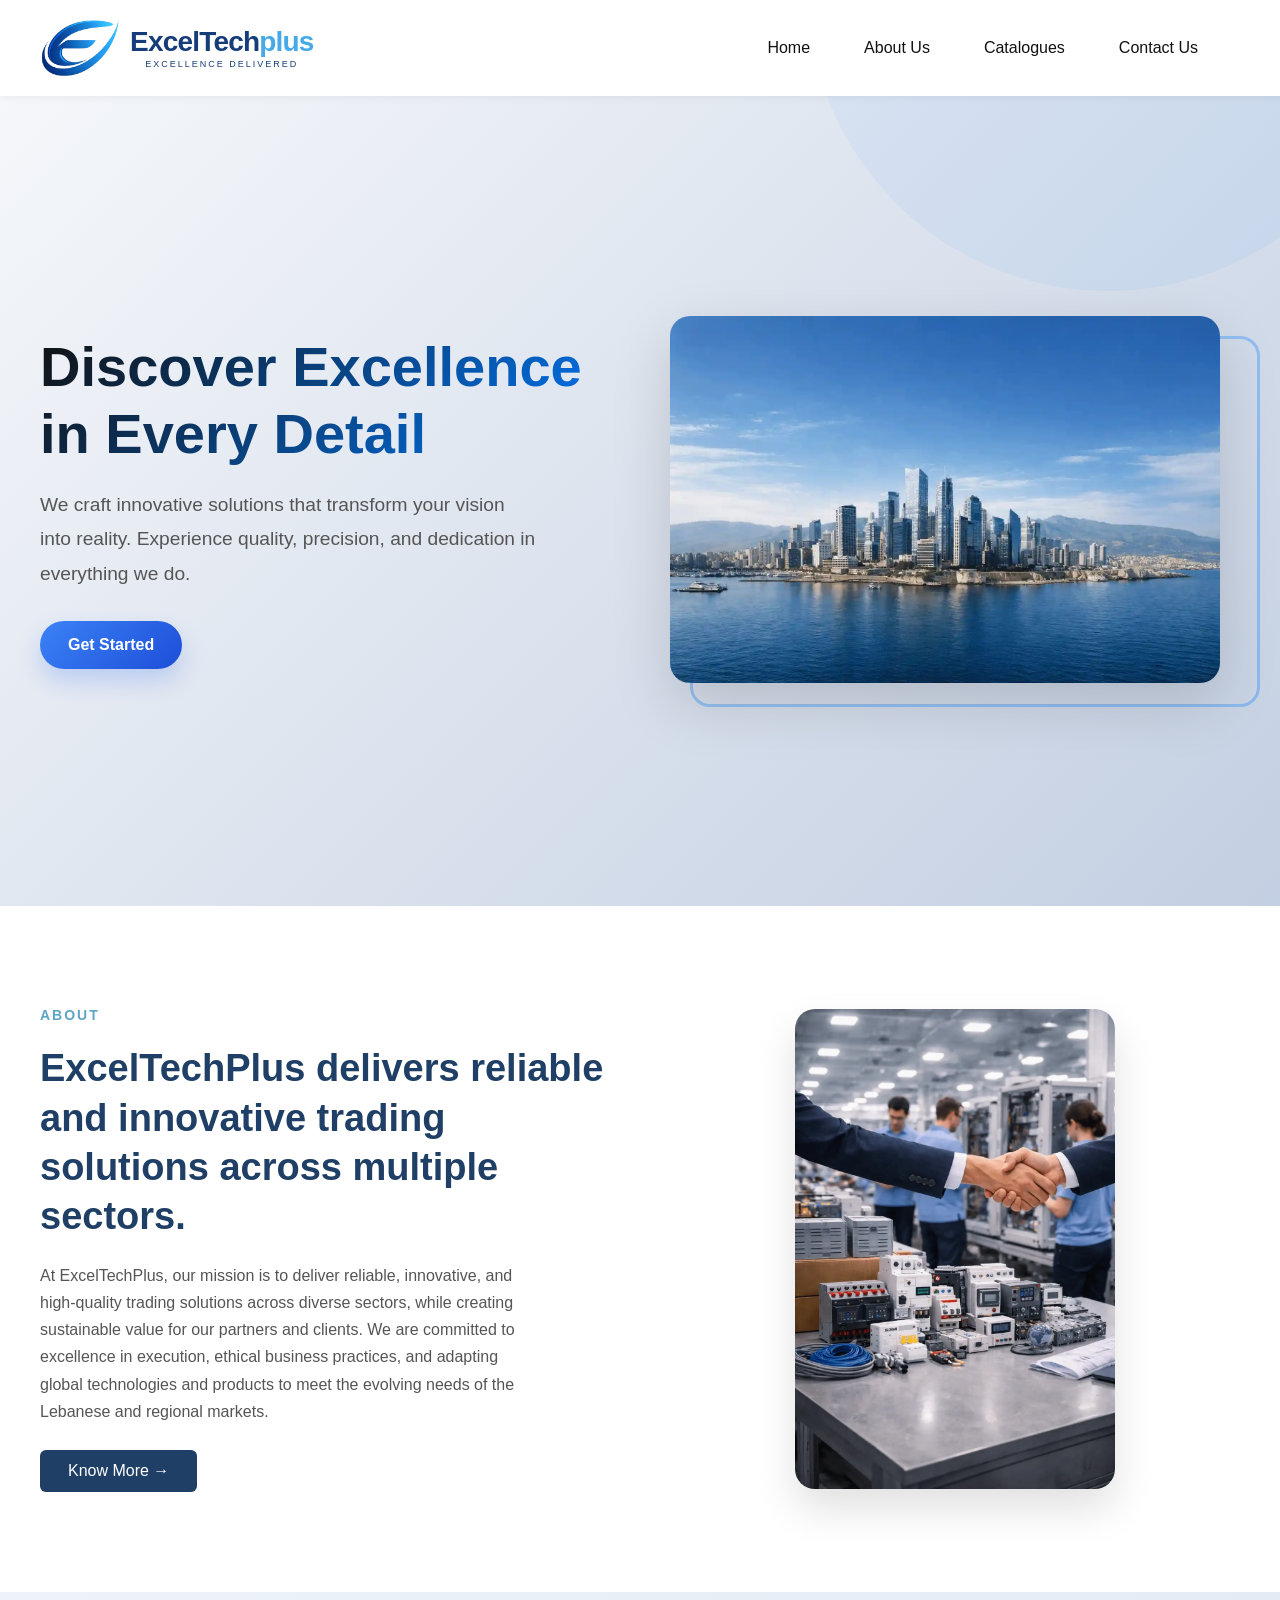
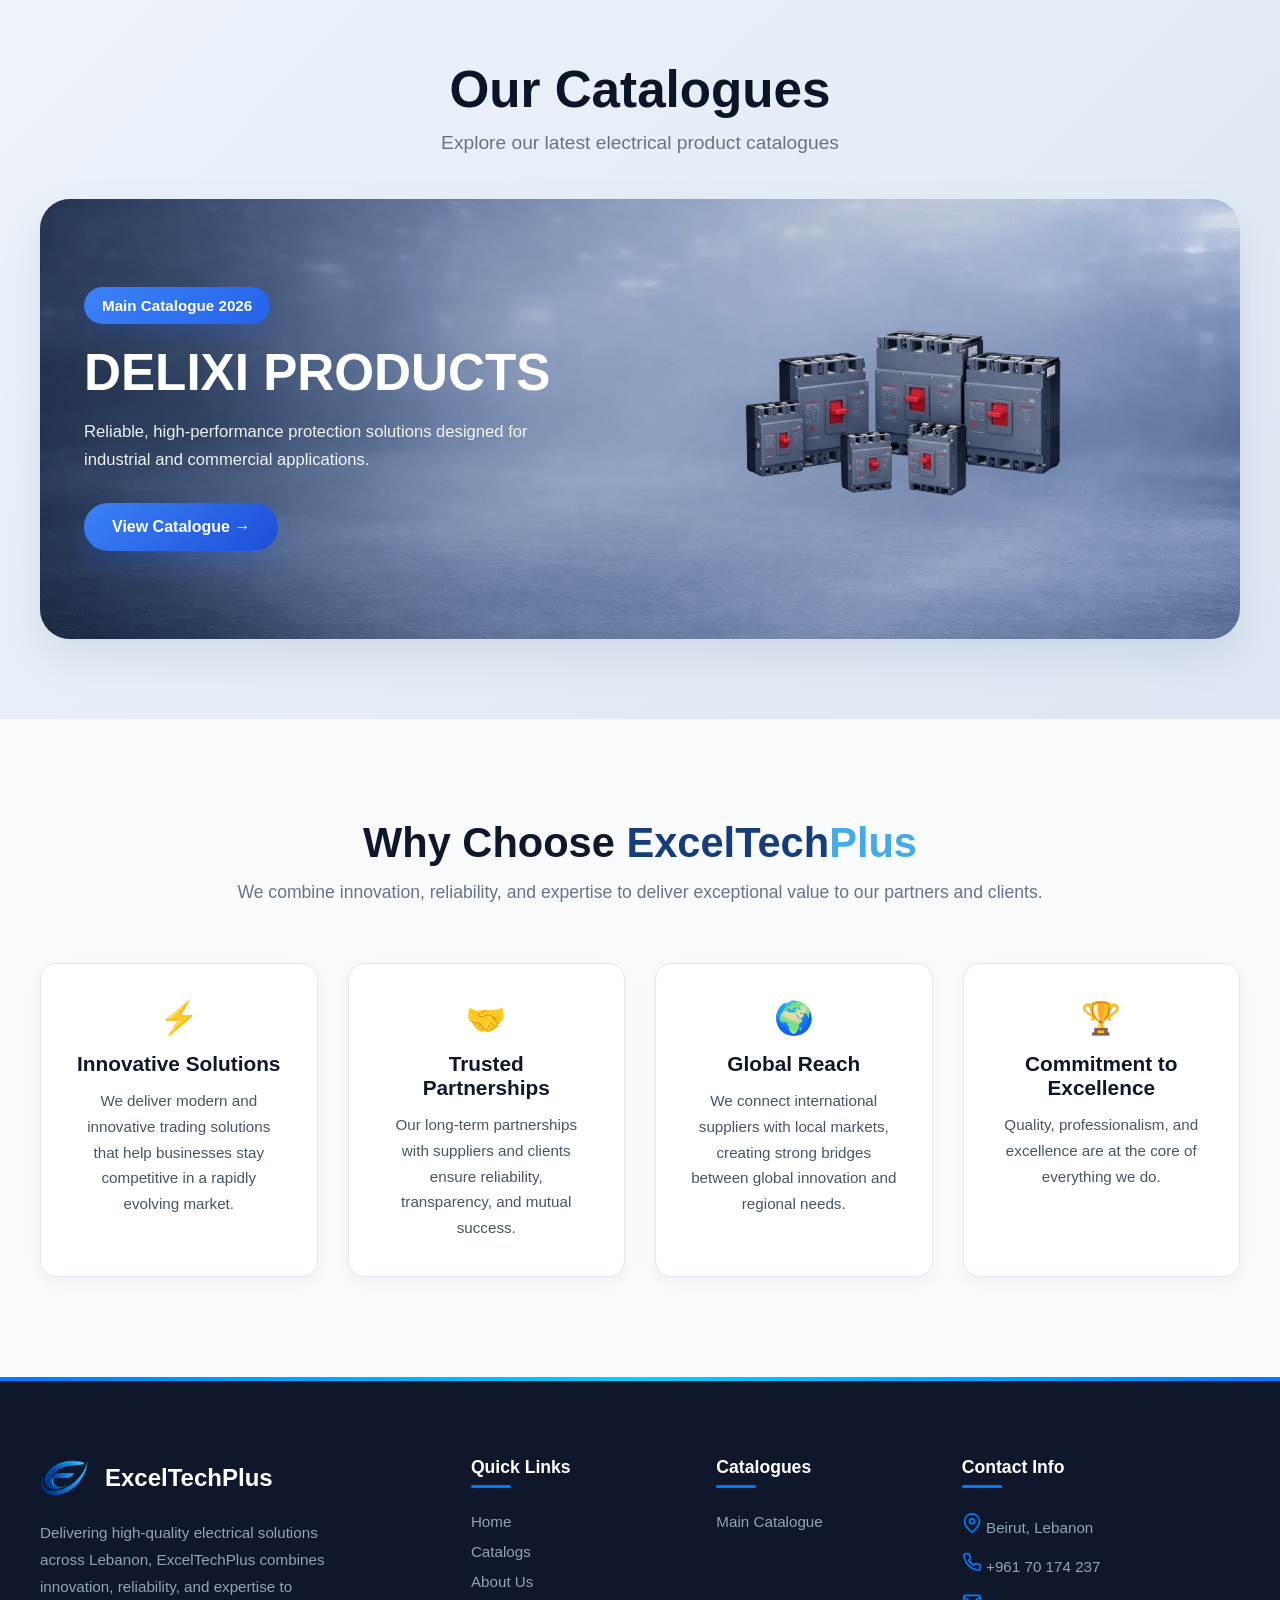
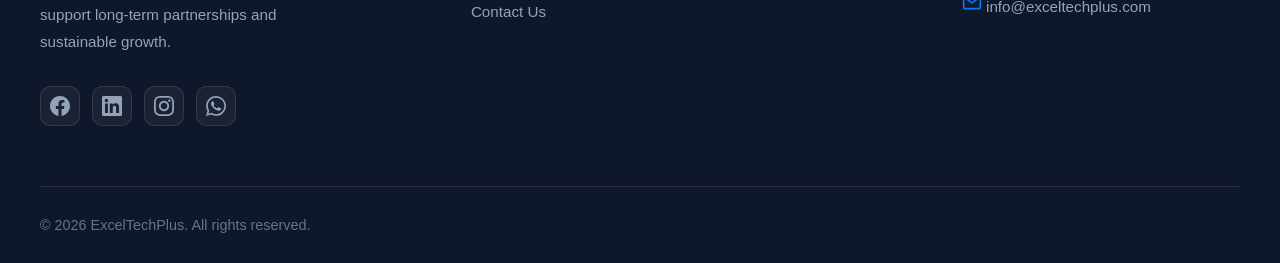
<file: index.html>
<!DOCTYPE html>
<html lang="en">
<head>
  <meta charset="UTF-8">
  <meta name="viewport" content="width=device-width, initial-scale=1.0">
  <title>ExcelTechPlus</title>
  <link rel="icon" type="image/png" href="eLogo (1).png">
  <link rel="stylesheet" href="navbar.css">
  <link rel="stylesheet" href="hero.css">
  <link rel="stylesheet" href="catalog.css">
  <link rel="stylesheet" href="aboutus.css">
  <link rel="stylesheet" href="contactus.css">
  <link rel="stylesheet" href="footer.css">
   <link rel="stylesheet" href="aboutsec.css">
   <link rel="stylesheet" href="whychoose.css">
</head>
<body>

<!-- Navbar -->
<nav class="navbar">
  <div class="nav-container">
    
    <!-- Logo -->
<div class="logo">
  <img src="eLogo (1).png" alt="ExcelTechplus Logo">

  <div class="logo-brand">
    <span class="logo-text">
      <span class="exceltech">ExcelTech</span><span class="plus">plus</span>
    </span>
    <span class="logo-slogan">Excellence Delivered</span>
  </div>
</div>

    <!-- Menu -->
    <ul class="nav-menu" id="nav-menu">
      <li><a href="#hero">Home</a></li>
      <li><a href="aboutus.html">About Us</a></li>
      <li><a href="#catalogues">Catalogues</a></li>
      <li><a href="contact.html">Contact Us</a></li>
    </ul>

    <!-- Hamburger -->
    <div class="hamburger" id="hamburger">
      ☰
    </div>

  </div>
</nav>

<!-- Hero Section -->
<section class="hero" id="hero">
  <div class="hero-container">
    <div class="hero-content">
      <h1 class="hero-title">Discover Excellence in Every Detail</h1>
      <p class="hero-description">
        We craft innovative solutions that transform your vision into reality. 
        Experience quality, precision, and dedication in everything we do.
      </p>
      <div class="hero-buttons">
        <a href="#catalogues" class="btn btn-primary">Get Started</a>
      </div>
    </div>
    <div class="hero-image">
      <img src="heroImage.webp" alt="Hero Image">
    </div>
  </div>
</section>

<!-- Get To Know Section -->
<section class="about">
  <div class="about-container">

    <div class="about-text">

      <span class="about-tag">ABOUT</span>

      <h2>
        ExcelTechPlus delivers reliable and innovative
        trading solutions across multiple sectors.
      </h2>

      <p>
        At ExcelTechPlus, our mission is to deliver reliable, innovative, and high-quality trading solutions across diverse sectors, while creating sustainable value for our partners and clients. We are committed to excellence in execution, ethical business practices, and adapting global technologies and products to meet the evolving needs of the Lebanese and regional markets.
      </p>

      <a href="aboutus.html" class="about-btn">Know More →</a>

    </div>

    <div class="about-image">
      <img src="aboutExc.webp" alt="Electrical manufacturing">
    </div>

  </div>
</section>


  <section class="catalog-section" id="catalogues">
    <div class="catalog-container">

      <div class="catalog-header">
        <h2>Our Catalogues</h2>
        <p>Explore our latest electrical product catalogues</p>
      </div>

      <div class="catalog-card">
        <div class="catalog-content">
          <span class="badge">Main Catalogue 2026</span>
          <h3>DELIXI PRODUCTS</h3>
          <p>
            Reliable, high-performance protection solutions designed for industrial
            and commercial applications.
          </p>
          <a href="catalog1.html" class="btn-primary">View Catalogue →</a>
        </div>

        <div class="catalog-image">
          <img src="de-removebg-preview.webp" alt="MCCB Circuit Breakers">
        </div>
      </div>

    </div>
  </section>



<!-- Why Choose Us -->
<section class="whysec">

  <div class="whysec-container">

    <h2 class="whysec-title">
  Why Choose 
  <span class="brand">
    <span class="exceltech">ExcelTech</span><span class="plus">Plus</span>
  </span>
</h2>

    <p class="whysec-subtitle">
      We combine innovation, reliability, and expertise to deliver exceptional value to our partners and clients.
    </p>

    <div class="whysec-grid">

      <!-- Card 1 -->
      <div class="why-card">
        <div class="why-icon">⚡</div>
        <h3>Innovative Solutions</h3>
        <p>
          We deliver modern and innovative trading solutions that help businesses stay competitive in a rapidly evolving market.
        </p>
      </div>

      <!-- Card 2 -->
      <div class="why-card">
        <div class="why-icon">🤝</div>
        <h3>Trusted Partnerships</h3>
        <p>
          Our long-term partnerships with suppliers and clients ensure reliability, transparency, and mutual success.
        </p>
      </div>

      <!-- Card 3 -->
      <div class="why-card">
        <div class="why-icon">🌍</div>
        <h3>Global Reach</h3>
        <p>
          We connect international suppliers with local markets, creating strong bridges between global innovation and regional needs.
        </p>
      </div>

      <!-- Card 4 -->
      <div class="why-card">
        <div class="why-icon">🏆</div>
        <h3>Commitment to Excellence</h3>
        <p>
          Quality, professionalism, and excellence are at the core of everything we do.
        </p>
      </div>

    </div>

  </div>

</section>

<!-- Footer -->
<footer class="footer">
  <div class="footer-container">
    <!-- Main Footer Content -->
    <div class="footer-main">
      <!-- Company Info -->
      <div class="footer-brand">
        <div class="footer-logo">
          <img src="eLogo (1).png" alt="ExcelTechPlus">
          <span>ExcelTechPlus</span>
        </div>
        <p class="footer-description">
          Delivering high-quality electrical solutions across Lebanon, ExcelTechPlus combines innovation, reliability, and expertise to support long-term partnerships and sustainable growth.
        </p>
        <div class="footer-social">
          <a href="https://www.facebook.com/share/1CD551nmks/" aria-label="Facebook">
            <svg viewBox="0 0 24 24" fill="currentColor"><path d="M24 12.073c0-6.627-5.373-12-12-12s-12 5.373-12 12c0 5.99 4.388 10.954 10.125 11.854v-8.385H7.078v-3.47h3.047V9.43c0-3.007 1.792-4.669 4.533-4.669 1.312 0 2.686.235 2.686.235v2.953H15.83c-1.491 0-1.956.925-1.956 1.874v2.25h3.328l-.532 3.47h-2.796v8.385C19.612 23.027 24 18.062 24 12.073z"/></svg>
          </a>
          <a href="https://www.linkedin.com/posts/b-line-energy_delexi-catalogue-activity-7418984817238736896-7WZR?utm_source=share&utm_medium=member_android&rcm=ACoAAAA8VakBr70q7CuhpUTVLcJpKRHIbuBSLqE" aria-label="LinkedIn">
            <svg viewBox="0 0 24 24" fill="currentColor"><path d="M20.447 20.452h-3.554v-5.569c0-1.328-.027-3.037-1.852-3.037-1.853 0-2.136 1.445-2.136 2.939v5.667H9.351V9h3.414v1.561h.046c.477-.9 1.637-1.85 3.37-1.85 3.601 0 4.267 2.37 4.267 5.455v6.286zM5.337 7.433c-1.144 0-2.063-.926-2.063-2.065 0-1.138.92-2.063 2.063-2.063 1.14 0 2.064.925 2.064 2.063 0 1.139-.925 2.065-2.064 2.065zm1.782 13.019H3.555V9h3.564v11.452zM22.225 0H1.771C.792 0 0 .774 0 1.729v20.542C0 23.227.792 24 1.771 24h20.451C23.2 24 24 23.227 24 22.271V1.729C24 .774 23.2 0 22.222 0h.003z"/></svg>
          </a>
          <a href="https://www.instagram.com/exceltechplus?utm_source=qr&igsh=MWkyZTB0cWoweTFyaA%3D%3D" aria-label="Instagram">
            <svg viewBox="0 0 24 24" fill="currentColor"><path d="M12 2.163c3.204 0 3.584.012 4.85.07 3.252.148 4.771 1.691 4.919 4.919.058 1.265.069 1.645.069 4.849 0 3.205-.012 3.584-.069 4.849-.149 3.225-1.664 4.771-4.919 4.919-1.266.058-1.644.07-4.85.07-3.204 0-3.584-.012-4.849-.07-3.26-.149-4.771-1.699-4.919-4.92-.058-1.265-.07-1.644-.07-4.849 0-3.204.013-3.583.07-4.849.149-3.227 1.664-4.771 4.919-4.919 1.266-.057 1.645-.069 4.849-.069zm0-2.163c-3.259 0-3.667.014-4.947.072-4.358.2-6.78 2.618-6.98 6.98-.059 1.281-.073 1.689-.073 4.948 0 3.259.014 3.668.072 4.948.2 4.358 2.618 6.78 6.98 6.98 1.281.058 1.689.072 4.948.072 3.259 0 3.668-.014 4.948-.072 4.354-.2 6.782-2.618 6.979-6.98.059-1.28.073-1.689.073-4.948 0-3.259-.014-3.667-.072-4.947-.196-4.354-2.617-6.78-6.979-6.98-1.281-.059-1.69-.073-4.949-.073zm0 5.838c-3.403 0-6.162 2.759-6.162 6.162s2.759 6.163 6.162 6.163 6.162-2.759 6.162-6.163c0-3.403-2.759-6.162-6.162-6.162zm0 10.162c-2.209 0-4-1.79-4-4 0-2.209 1.791-4 4-4s4 1.791 4 4c0 2.21-1.791 4-4 4zm6.406-11.845c-.796 0-1.441.645-1.441 1.44s.645 1.44 1.441 1.44c.795 0 1.439-.645 1.439-1.44s-.644-1.44-1.439-1.44z"/></svg>
          </a>
          <a href="https://wa.me/96170174237" aria-label="WhatsApp" target="_blank">
            <svg viewBox="0 0 24 24" fill="currentColor"><path d="M17.472 14.382c-.297-.149-1.758-.867-2.03-.967-.273-.099-.471-.148-.67.15-.197.297-.767.966-.94 1.164-.173.199-.347.223-.644.075-.297-.15-1.255-.463-2.39-1.475-.883-.788-1.48-1.761-1.653-2.059-.173-.297-.018-.458.13-.606.134-.133.298-.347.446-.52.149-.174.198-.298.298-.497.099-.198.05-.371-.025-.52-.075-.149-.669-1.612-.916-2.207-.242-.579-.487-.5-.669-.51-.173-.008-.371-.01-.57-.01-.198 0-.52.074-.792.372-.272.297-1.04 1.016-1.04 2.479 0 1.462 1.065 2.875 1.213 3.074.149.198 2.096 3.2 5.077 4.487.709.306 1.262.489 1.694.625.712.227 1.36.195 1.871.118.571-.085 1.758-.719 2.006-1.413.248-.694.248-1.289.173-1.413-.074-.124-.272-.198-.57-.347m-5.421 7.403h-.004a9.87 9.87 0 01-5.031-1.378l-.361-.214-3.741.982.998-3.648-.235-.374a9.86 9.86 0 01-1.51-5.26c.001-5.45 4.436-9.884 9.888-9.884 2.64 0 5.122 1.03 6.988 2.898a9.825 9.825 0 012.893 6.994c-.003 5.45-4.437 9.884-9.885 9.884m8.413-18.297A11.815 11.815 0 0012.05 0C5.495 0 .16 5.335.157 11.892c0 2.096.547 4.142 1.588 5.945L.057 24l6.305-1.654a11.882 11.882 0 005.683 1.448h.005c6.554 0 11.89-5.335 11.893-11.893a11.821 11.821 0 00-3.48-8.413z"/></svg>
          </a>
        </div>
      </div>

      <!-- Quick Links -->
      <div class="footer-links">
        <h4>Quick Links</h4>
        <ul>
          <li><a href="#hero">Home</a></li>
          <li><a href="#catalogues">Catalogs</a></li>
          <li><a href="aboutus.html">About Us</a></li>
          <li><a href="contact.html">Contact Us</a></li>
        </ul>
      </div>

      <!-- Services -->
      <div class="footer-links">
        <h4>Catalogues</h4>
        <ul>
          <li><a href="index.html">Main Catalogue</a></li>
        </ul>
      </div>

      <!-- Contact Info -->
      <div class="footer-contact">
        <h4>Contact Info</h4>
       <ul>
  <!-- Location -->
  <li>
    <a href="https://www.google.com/maps?q=Beirut,Lebanon" target="_blank" rel="noopener">
      <svg viewBox="0 0 24 24" fill="none" stroke="currentColor" stroke-width="2">
        <path d="M21 10c0 7-9 13-9 13S3 17 3 10a9 9 0 0 1 18 0z"/>
        <circle cx="12" cy="10" r="3"/>
      </svg>
      Beirut, Lebanon
    </a>
  </li>

  <!-- Phone -->
  <li>
    <a href="tel:+96170174237">
      <svg viewBox="0 0 24 24" fill="none" stroke="currentColor" stroke-width="2">
        <path d="M22 16.92v3a2 2 0 0 1-2.18 2 19.79 19.79 0 0 1-8.63-3.07 19.5 19.5 0 0 1-6-6 19.79 19.79 0 0 1-3.07-8.67A2 2 0 0 1 4.11 2h3a2 2 0 0 1 2 1.72 12.84 12.84 0 0 0 .7 2.81 2 2 0 0 1-.45 2.11L8.09 9.91a16 16 0 0 0 6 6l1.27-1.27a2 2 0 0 1 2.11-.45 12.84 12.84 0 0 0 2.81.7A2 2 0 0 1 22 16.92z"/>
      </svg>
      +961 70 174 237
    </a>
  </li>

  <!-- Email -->
  <li>
    <a href="mailto:info@exceltechplus.com">
      <svg viewBox="0 0 24 24" fill="none" stroke="currentColor" stroke-width="2">
        <path d="M4 4h16c1.1 0 2 .9 2 2v12c0 1.1-.9 2-2 2H4c-1.1 0-2-.9-2-2V6c0-1.1.9-2 2-2z"/>
        <polyline points="22,6 12,13 2,6"/>
      </svg>
      info@exceltechplus.com
    </a>
  </li>
</ul>
      </div>
    </div>

    <!-- Bottom Bar -->
    <div class="footer-bottom">
      <p>&copy; 2026 ExcelTechPlus. All rights reserved.</p>
      <div class="footer-legal">
      </div>
    </div>
  </div>
</footer>

<script src="script.js"></script>
<script src="whats.js"></script>
</body>
</html>
</file>
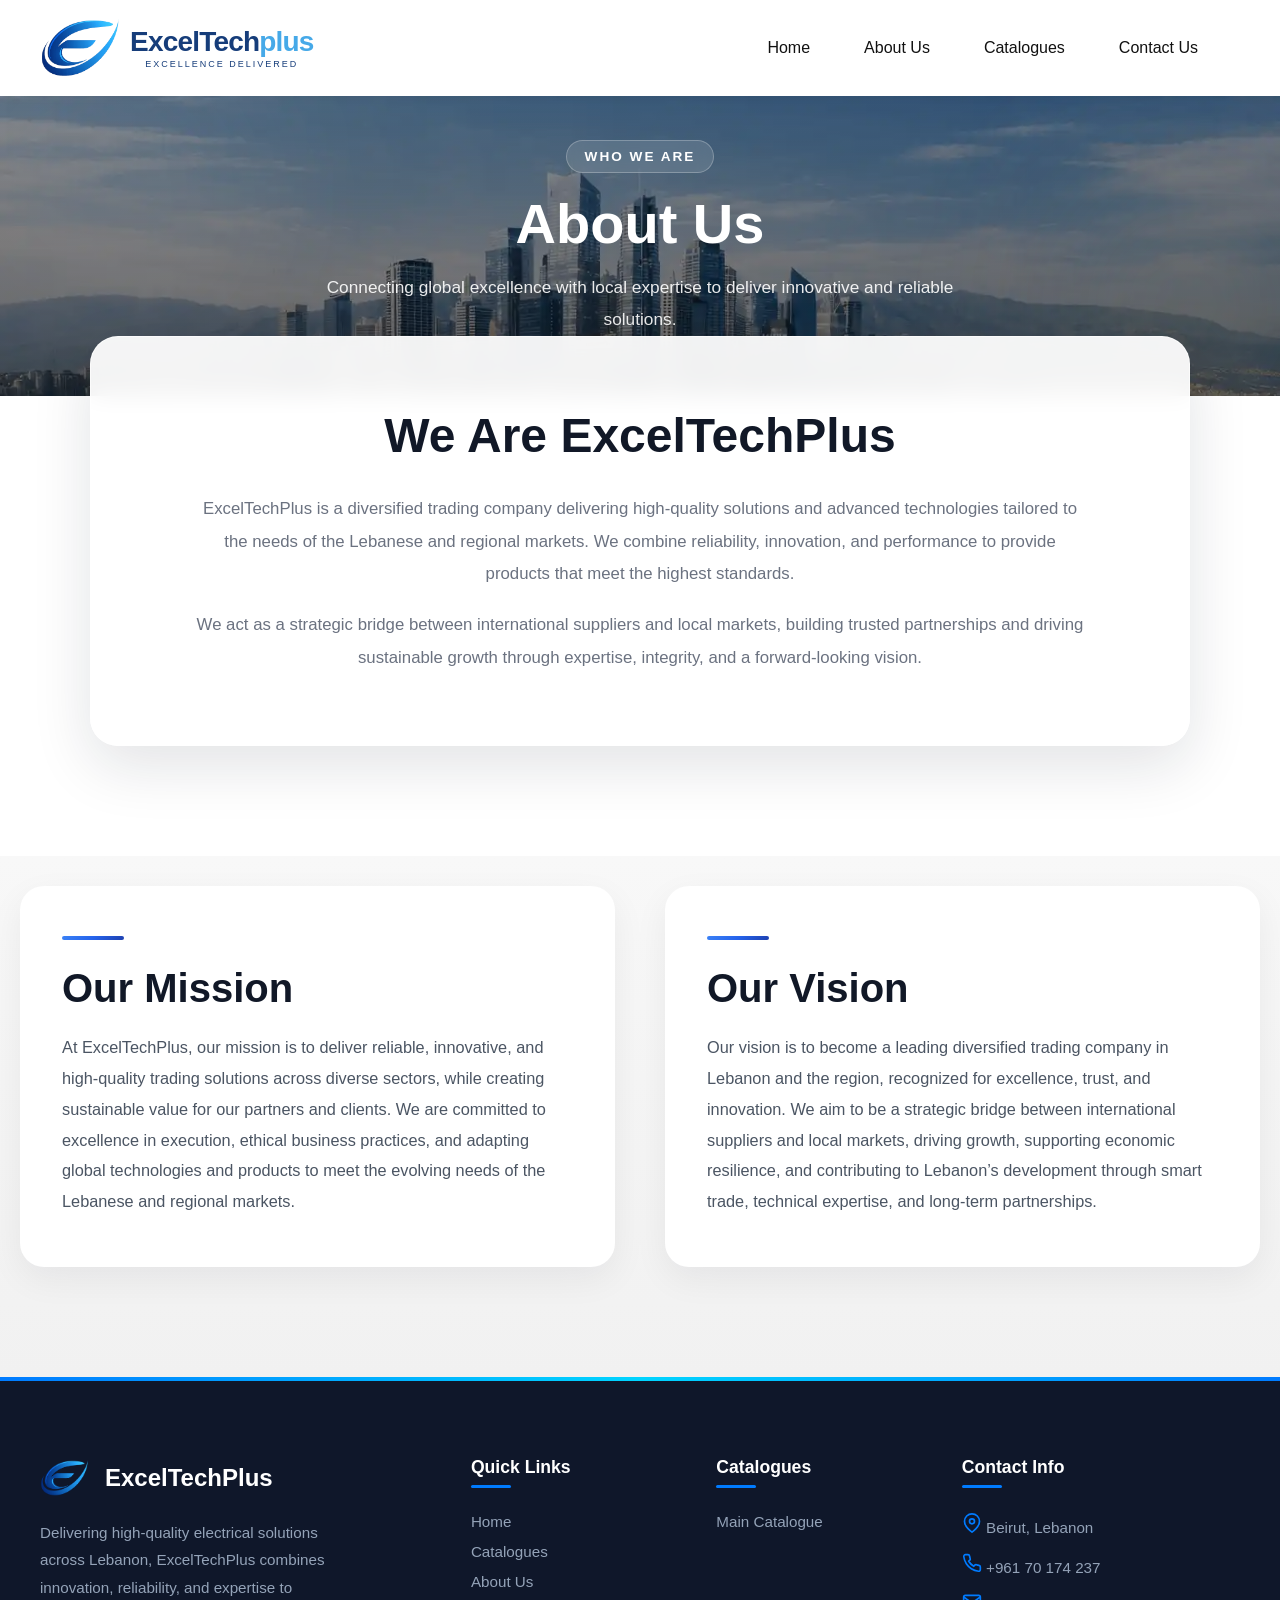
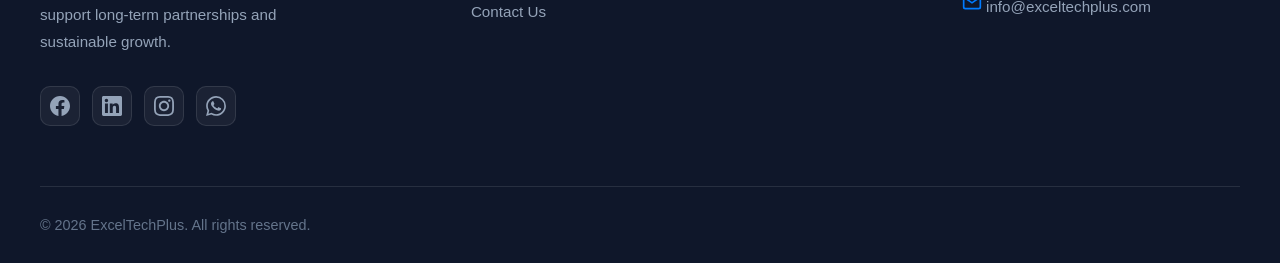
<file: aboutus.html>
<!DOCTYPE html>
<html lang="en">
<head>
<meta charset="UTF-8">
<meta name="viewport" content="width=device-width, initial-scale=1.0">

<title>About Us | ExcelTechPlus</title>
<link rel="icon" type="image/png" href="eLogo (1).png">
<link rel="stylesheet" href="navbar.css">
<link rel="stylesheet" href="aboutus.css">
<link rel="stylesheet" href="footer.css">

</head>
<body>


<!-- Navbar -->
<nav class="navbar">
  <div class="nav-container">
    
    <!-- Logo -->
<div class="logo">
  <img src="eLogo (1).png" alt="ExcelTechplus Logo">

  <div class="logo-brand">
    <span class="logo-text">
      <span class="exceltech">ExcelTech</span><span class="plus">plus</span>
    </span>
    <span class="logo-slogan">Excellence Delivered</span>
  </div>
</div>

    <!-- Menu -->
    <ul class="nav-menu" id="nav-menu">
      <li><a href="index.html#hero">Home</a></li>
      <li><a href="aboutus.html">About Us</a></li>
      <li><a href="index.html#catalogues">Catalogues</a></li>
      <li><a href="contact.html">Contact Us</a></li>
    </ul>

    <!-- Hamburger -->
    <div class="hamburger" id="hamburger">
      ☰
    </div>

  </div>
</nav>



<!-- ABOUT US SECTION -->


<!-- ========================= ABOUT US PAGE ========================= -->

<!-- HERO SECTION -->
<section class="about-hero">
  <div class="about-hero-overlay"></div>
  <div class="about-hero-content">
    <span class="about-hero-tag">WHO WE ARE</span>
    <h1>About Us</h1>
    <p>
      Connecting global excellence with local expertise to deliver innovative and reliable solutions.
    </p>
    <br>
  </div>
</section>

<!-- INTRO SECTION -->
<section class="about-intro">
  <div class="about-intro-card">

    <h2>We Are ExcelTechPlus</h2>
    <p>
    ExcelTechPlus is a diversified trading company delivering high-quality solutions and advanced technologies tailored to the needs of the Lebanese and regional markets.
     We combine reliability, innovation, and performance to provide products that meet the highest standards.
    </p>
    <p>
      We act as a strategic bridge between international suppliers and local markets, building trusted partnerships and driving sustainable growth through expertise, integrity, and a forward-looking vision.
    </p>
  </div>
</section>

<!-- MISSION / VISION -->
<section class="about-values">
  <div class="about-values-container">
    <div class="about-value-box">
      <span class="value-line"></span>
      <h3>Our Mission</h3>
      <p>
        At ExcelTechPlus, our mission is to deliver reliable, innovative, and high-quality trading solutions across diverse sectors, while creating sustainable value for our partners and clients.
        We are committed to excellence in execution, ethical business practices, and adapting global technologies and products to meet the evolving needs of the Lebanese and regional markets.
      </p>
    </div>

    <div class="about-value-box">
      <span class="value-line"></span>
      <h3>Our Vision</h3>
      <p>
        Our vision is to become a leading diversified trading company in Lebanon and the region, recognized for excellence, trust, and innovation.
        We aim to be a strategic bridge between international suppliers and local markets, driving growth, supporting economic resilience, and contributing to Lebanon’s development through smart trade, technical expertise, and long-term partnerships.  
      </p>
    </div>
  </div>
</section>




<!-- Footer -->
<footer class="footer">
  <div class="footer-container">
    <!-- Main Footer Content -->
    <div class="footer-main">
      <!-- Company Info -->
      <div class="footer-brand">
        <div class="footer-logo">
          <img src="eLogo (1).png" alt="ExcelTechPlus">
          <span>ExcelTechPlus</span>
        </div>
        <p class="footer-description">
         Delivering high-quality electrical solutions across Lebanon, ExcelTechPlus combines innovation, reliability, and expertise to support long-term partnerships and sustainable growth.
        </p>
        <div class="footer-social">
          <a href="https://www.facebook.com/share/1CD551nmks/" aria-label="Facebook">
            <svg viewBox="0 0 24 24" fill="currentColor"><path d="M24 12.073c0-6.627-5.373-12-12-12s-12 5.373-12 12c0 5.99 4.388 10.954 10.125 11.854v-8.385H7.078v-3.47h3.047V9.43c0-3.007 1.792-4.669 4.533-4.669 1.312 0 2.686.235 2.686.235v2.953H15.83c-1.491 0-1.956.925-1.956 1.874v2.25h3.328l-.532 3.47h-2.796v8.385C19.612 23.027 24 18.062 24 12.073z"/></svg>
          </a>
          <a href="https://www.linkedin.com/posts/b-line-energy_delexi-catalogue-activity-7418984817238736896-7WZR?utm_source=share&utm_medium=member_android&rcm=ACoAAAA8VakBr70q7CuhpUTVLcJpKRHIbuBSLqE" aria-label="LinkedIn">
            <svg viewBox="0 0 24 24" fill="currentColor"><path d="M20.447 20.452h-3.554v-5.569c0-1.328-.027-3.037-1.852-3.037-1.853 0-2.136 1.445-2.136 2.939v5.667H9.351V9h3.414v1.561h.046c.477-.9 1.637-1.85 3.37-1.85 3.601 0 4.267 2.37 4.267 5.455v6.286zM5.337 7.433c-1.144 0-2.063-.926-2.063-2.065 0-1.138.92-2.063 2.063-2.063 1.14 0 2.064.925 2.064 2.063 0 1.139-.925 2.065-2.064 2.065zm1.782 13.019H3.555V9h3.564v11.452zM22.225 0H1.771C.792 0 0 .774 0 1.729v20.542C0 23.227.792 24 1.771 24h20.451C23.2 24 24 23.227 24 22.271V1.729C24 .774 23.2 0 22.222 0h.003z"/></svg>
          </a>
          <a href="https://www.instagram.com/exceltechplus?utm_source=qr&igsh=MWkyZTB0cWoweTFyaA%3D%3D" aria-label="Instagram">
            <svg viewBox="0 0 24 24" fill="currentColor"><path d="M12 2.163c3.204 0 3.584.012 4.85.07 3.252.148 4.771 1.691 4.919 4.919.058 1.265.069 1.645.069 4.849 0 3.205-.012 3.584-.069 4.849-.149 3.225-1.664 4.771-4.919 4.919-1.266.058-1.644.07-4.85.07-3.204 0-3.584-.012-4.849-.07-3.26-.149-4.771-1.699-4.919-4.92-.058-1.265-.07-1.644-.07-4.849 0-3.204.013-3.583.07-4.849.149-3.227 1.664-4.771 4.919-4.919 1.266-.057 1.645-.069 4.849-.069zm0-2.163c-3.259 0-3.667.014-4.947.072-4.358.2-6.78 2.618-6.98 6.98-.059 1.281-.073 1.689-.073 4.948 0 3.259.014 3.668.072 4.948.2 4.358 2.618 6.78 6.98 6.98 1.281.058 1.689.072 4.948.072 3.259 0 3.668-.014 4.948-.072 4.354-.2 6.782-2.618 6.979-6.98.059-1.28.073-1.689.073-4.948 0-3.259-.014-3.667-.072-4.947-.196-4.354-2.617-6.78-6.979-6.98-1.281-.059-1.69-.073-4.949-.073zm0 5.838c-3.403 0-6.162 2.759-6.162 6.162s2.759 6.163 6.162 6.163 6.162-2.759 6.162-6.163c0-3.403-2.759-6.162-6.162-6.162zm0 10.162c-2.209 0-4-1.79-4-4 0-2.209 1.791-4 4-4s4 1.791 4 4c0 2.21-1.791 4-4 4zm6.406-11.845c-.796 0-1.441.645-1.441 1.44s.645 1.44 1.441 1.44c.795 0 1.439-.645 1.439-1.44s-.644-1.44-1.439-1.44z"/></svg>
          </a>
          <a href="https://wa.me/96170174237" aria-label="WhatsApp" target="_blank">
            <svg viewBox="0 0 24 24" fill="currentColor"><path d="M17.472 14.382c-.297-.149-1.758-.867-2.03-.967-.273-.099-.471-.148-.67.15-.197.297-.767.966-.94 1.164-.173.199-.347.223-.644.075-.297-.15-1.255-.463-2.39-1.475-.883-.788-1.48-1.761-1.653-2.059-.173-.297-.018-.458.13-.606.134-.133.298-.347.446-.52.149-.174.198-.298.298-.497.099-.198.05-.371-.025-.52-.075-.149-.669-1.612-.916-2.207-.242-.579-.487-.5-.669-.51-.173-.008-.371-.01-.57-.01-.198 0-.52.074-.792.372-.272.297-1.04 1.016-1.04 2.479 0 1.462 1.065 2.875 1.213 3.074.149.198 2.096 3.2 5.077 4.487.709.306 1.262.489 1.694.625.712.227 1.36.195 1.871.118.571-.085 1.758-.719 2.006-1.413.248-.694.248-1.289.173-1.413-.074-.124-.272-.198-.57-.347m-5.421 7.403h-.004a9.87 9.87 0 01-5.031-1.378l-.361-.214-3.741.982.998-3.648-.235-.374a9.86 9.86 0 01-1.51-5.26c.001-5.45 4.436-9.884 9.888-9.884 2.64 0 5.122 1.03 6.988 2.898a9.825 9.825 0 012.893 6.994c-.003 5.45-4.437 9.884-9.885 9.884m8.413-18.297A11.815 11.815 0 0012.05 0C5.495 0 .16 5.335.157 11.892c0 2.096.547 4.142 1.588 5.945L.057 24l6.305-1.654a11.882 11.882 0 005.683 1.448h.005c6.554 0 11.89-5.335 11.893-11.893a11.821 11.821 0 00-3.48-8.413z"/></svg>
          </a>
        </div>
      </div>

      <!-- Quick Links -->
      <div class="footer-links">
        <h4>Quick Links</h4>
        <ul>
          <li><a href="index.html#hero">Home</a></li>
          <li><a href="index.html#catalogues">Catalogues</a></li>
          <li><a href="aboutus.html">About Us</a></li>
          <li><a href="contact.html">Contact Us</a></li>
        </ul>
      </div>

      <!-- Services -->
      <div class="footer-links">
        <h4>Catalogues</h4>
        <ul>
          <li><a href="index.html">Main Catalogue</a></li>
        </ul>
      </div>

      <!-- Contact Info -->
      <div class="footer-contact">
        <h4>Contact Info</h4>
       <ul>
  <!-- Location -->
  <li>
    <a href="https://www.google.com/maps?q=Beirut,Lebanon" target="_blank" rel="noopener">
      <svg viewBox="0 0 24 24" fill="none" stroke="currentColor" stroke-width="2">
        <path d="M21 10c0 7-9 13-9 13S3 17 3 10a9 9 0 0 1 18 0z"/>
        <circle cx="12" cy="10" r="3"/>
      </svg>
      Beirut, Lebanon
    </a>
  </li>

  <!-- Phone -->
  <li>
    <a href="tel:+96170174237">
      <svg viewBox="0 0 24 24" fill="none" stroke="currentColor" stroke-width="2">
        <path d="M22 16.92v3a2 2 0 0 1-2.18 2 19.79 19.79 0 0 1-8.63-3.07 19.5 19.5 0 0 1-6-6 19.79 19.79 0 0 1-3.07-8.67A2 2 0 0 1 4.11 2h3a2 2 0 0 1 2 1.72 12.84 12.84 0 0 0 .7 2.81 2 2 0 0 1-.45 2.11L8.09 9.91a16 16 0 0 0 6 6l1.27-1.27a2 2 0 0 1 2.11-.45 12.84 12.84 0 0 0 2.81.7A2 2 0 0 1 22 16.92z"/>
      </svg>
      +961 70 174 237
    </a>
  </li>

  <!-- Email -->
  <li>
    <a href="mailto:info@excletechplus.com">
      <svg viewBox="0 0 24 24" fill="none" stroke="currentColor" stroke-width="2">
        <path d="M4 4h16c1.1 0 2 .9 2 2v12c0 1.1-.9 2-2 2H4c-1.1 0-2-.9-2-2V6c0-1.1.9-2 2-2z"/>
        <polyline points="22,6 12,13 2,6"/>
      </svg>
      info@exceltechplus.com
    </a>
  </li>
</ul>
      </div>
    </div>

    <!-- Bottom Bar -->
    <div class="footer-bottom">
      <p>&copy; 2026 ExcelTechPlus. All rights reserved.</p>
      <div class="footer-legal">
      </div>
    </div>
  </div>
</footer>

<script src="script.js"></script>
<script src="whats.js"></script>
</body>
</html>
</file>
<file: navbar.css>
* {
  margin: 0;
  padding: 0;
  box-sizing: border-box;
  font-family: "Segoe UI", sans-serif;
}

.navbar {
  background: #ffffff;
  padding: 14px 40px;
  box-shadow: 0 2px 8px rgba(0,0,0,0.05);
  position: sticky;
  top: 0;
  z-index: 1000;
}

.nav-container {
  display: flex;
  align-items: center;
  justify-content: space-between;
  max-width: 1200px;
  margin: 0 auto;
  width: 100%;
}

/* Logo */
.logo {
  display: flex;
  align-items: center;
  gap: 8px;
  flex-shrink: 0;
  text-decoration: none;
}

.logo img {
  width: 82px;
  height: auto;
  display: block;
  object-fit: contain;
}

/* NEW wrapper for text + slogan */
.logo-brand {
  display: flex;
  flex-direction: column;
  align-items: center; /* ✅ CENTER horizontally */
  justify-content: center;
}

/* Main name */
.logo-text {
  display: flex;
  align-items: center;
  font-size: 28px;
  font-weight: 700;
  line-height: 1;
  white-space: nowrap;
  letter-spacing: -0.8px;
  margin-top: 1px;
}

.logo-text .exceltech {
  color: #163d7a;
}

.logo-text .plus {
  color: #46a9e8;
}

/* NEW slogan */
.logo-slogan {
  font-size: 9px;
  font-weight: 500;
  text-transform: uppercase;
  letter-spacing: 2px;
  color: #163d7a;
  line-height: 1;
  margin-top: 4px;
  white-space: nowrap;
  text-align: center; /* ✅ center text */
}

/* Menu */
.nav-menu {
  list-style: none;
  display: flex;
  align-items: center;
  gap: 30px;
  margin-left: auto;
  margin-right: 30px;
}

.nav-menu li a {
  text-decoration: none;
  color: #111;
  font-weight: 500;
  transition: 0.3s;
  padding: 8px 12px;
  border-radius: 4px;
}

.nav-menu li a:hover {
  color: #46a9e8;
  background: rgba(70, 169, 232, 0.08);
}

/* Hamburger */
.hamburger {
  display: none;
  font-size: 26px;
  cursor: pointer;
  padding: 5px;
  border-radius: 4px;
  transition: background 0.3s;
  z-index: 1001;
}

.hamburger:hover {
  background: rgba(0,0,0,0.05);
}

/* Mobile */
@media (max-width: 768px) {
  .navbar {
    padding: 14px 20px;
  }

  .logo {
    gap: 6px;
  }

  .logo img {
    width: 58px;
  }

  .logo-text {
    font-size: 22px;
    letter-spacing: -0.5px;
  }

  .logo-slogan {
    font-size: 7px;
    letter-spacing: 1.6px;
    margin-top: 4px;
  }

  .nav-menu {
    position: fixed;
    top: -100%;
    left: 0;
    right: 0;
    width: 100%;
    max-height: 100vh;
    background: white;
    display: flex;
    flex-direction: column;
    justify-content: flex-start;
    align-items: center;
    gap: 0;
    margin: 0;
    padding: 80px 0 30px 0;
    transition: top 0.4s ease;
    box-shadow: 0 4px 20px rgba(0,0,0,0.1);
    overflow-y: auto;
  }

  .nav-menu.active {
    top: 0;
  }

  .nav-menu li {
    width: 100%;
    text-align: center;
  }

  .nav-menu li a {
    display: block;
    padding: 15px 20px;
    width: 100%;
    border-bottom: 1px solid rgba(0,0,0,0.05);
    font-size: 18px;
  }

  .nav-menu li a:hover {
    background: rgba(70, 169, 232, 0.1);
  }

  .nav-menu li:last-child a {
    border-bottom: none;
  }

  .hamburger {
    display: block;
    margin-left: auto;
  }
}
</file>
<file: hero.css>
/* Hero Section */
.hero {
  min-height: 90vh;
  display: flex;
  align-items: center;
  padding: 60px 40px;
  background: linear-gradient(135deg, #f5f7fa 0%, #c3cfe2 100%);
  position: relative;
  overflow: hidden;
}

.hero::before {
  content: '';
  position: absolute;
  top: -50%;
  right: -10%;
  width: 600px;
  height: 600px;
  background: rgba(0, 123, 255, 0.05);
  border-radius: 50%;
  z-index: 0;
}

.hero-container {
  max-width: 1200px;
  margin: 0 auto;
  display: grid;
  grid-template-columns: 1fr 1fr;
  gap: 60px;
  align-items: center;
  width: 100%;
  position: relative;
  z-index: 1;
}

/* Hero Content */
.hero-content {
  animation: fadeInLeft 0.8s ease;
}

.hero-title {
  font-size: 3.5rem;
  font-weight: 700;
  color: #111;
  line-height: 1.2;
  margin-bottom: 20px;
  background: linear-gradient(135deg, #111 0%, #007bff 100%);
  -webkit-background-clip: text;
  -webkit-text-fill-color: transparent;
  background-clip: text;
}

.hero-description {
  font-size: 1.2rem;
  color: #555;
  line-height: 1.8;
  margin-bottom: 30px;
  max-width: 500px;
}

/* Buttons */
.hero-buttons {
  display: flex;
  gap: 15px;
  flex-wrap: wrap;
}

.btn {
  display: inline-block;
  padding: 15px 35px;
  text-decoration: none;
  font-weight: 600;
  font-size: 1rem;
  border-radius: 50px;
  transition: all 0.3s ease;
  cursor: pointer;
  border: none;
}

.btn-primary {
  background: #007bff;
  color: white;
  box-shadow: 0 4px 15px rgba(0, 123, 255, 0.3);
}

.btn-primary:hover {
  background: #0056b3;
  transform: translateY(-2px);
  box-shadow: 0 6px 20px rgba(0, 123, 255, 0.4);
}

.btn-secondary {
  background: transparent;
  color: #111;
  border: 2px solid #111;
}

.btn-secondary:hover {
  background: #111;
  color: white;
  transform: translateY(-2px);
}

/* Hero Image */
.hero-image {
  position: relative;
  animation: fadeInRight 0.8s ease;
}

.hero-image img {
  width: 100%;
  max-width: 550px;
  height: auto;
  border-radius: 20px;
  box-shadow: 0 20px 60px rgba(0,0,0,0.15);
  object-fit: cover;
}

.hero-image::before {
  content: '';
  position: absolute;
  top: 20px;
  left: 20px;
  right: -20px;
  bottom: -20px;
  border: 3px solid #007bff;
  border-radius: 20px;
  z-index: -1;
  opacity: 0.3;
}

/* Animations */
@keyframes fadeInLeft {
  from {
    opacity: 0;
    transform: translateX(-50px);
  }
  to {
    opacity: 1;
    transform: translateX(0);
  }
}

@keyframes fadeInRight {
  from {
    opacity: 0;
    transform: translateX(50px);
  }
  to {
    opacity: 1;
    transform: translateX(0);
  }
}

/* Responsive */
@media (max-width: 968px) {
  .hero {
    padding: 40px 20px;
    min-height: auto;
  }

  .hero-container {
    grid-template-columns: 1fr;
    text-align: center;
    gap: 40px;
  }

  .hero-title {
    font-size: 2.5rem;
  }

  .hero-description {
    font-size: 1.1rem;
    margin-left: auto;
    margin-right: auto;
  }

  .hero-buttons {
    justify-content: center;
  }

  .hero-image {
    order: -1; /* Image on top on mobile */
  }

  .hero-image img {
    max-width: 100%;
  }
}

@media (max-width: 480px) {
  .hero-title {
    font-size: 2rem;
  }

  .btn {
    padding: 12px 28px;
    font-size: 0.95rem;
  }

  .hero-buttons {
    flex-direction: column;
    align-items: center;
  }
}
</file>
<file: catalog.css>
* {
  margin: 0;
  padding: 0;
  box-sizing: border-box;
}

body {
  font-family: Arial, sans-serif;
  background: #eef3f9;
  color: #111;
}

/* =========================
   CATALOG SECTION
========================= */
.catalog-section {
  width: 100%;
  padding: 70px 20px 80px;
  background: linear-gradient(135deg, #eef3f9 0%, #dde7f3 100%);
  text-align: center;
  overflow: hidden;
}

.catalog-container {
  max-width: 1280px;
  margin: 0 auto;
}

/* =========================
   HEADER
========================= */
.catalog-header {
  max-width: 760px;
  margin: 0 auto 40px;
}

.catalog-header h2 {
  margin-bottom: 10px;
  font-size: clamp(2.2rem, 4vw, 4rem);
  line-height: 1.1;
  color: #0a1628;
  font-weight: 700;
}

.catalog-header p {
  font-size: clamp(1rem, 1.5vw, 1.2rem);
  color: #6b7280;
  line-height: 1.6;
}

/* =========================
   CARD
========================= */
.catalog-card {
  position: relative;
  max-width: 1200px;
  margin: 0 auto;
  min-height: 440px;

  display: flex;
  align-items: center;
  justify-content: space-between;
  gap: 40px;

  padding: 42px 44px;
  border-radius: 30px;
  overflow: hidden;

  background: url("card-back.webp") center center / cover no-repeat;
  box-shadow: 0 18px 40px rgba(88, 110, 145, 0.14);
}

/* overlay for readability */
.catalog-card::before {
  content: "";
  position: absolute;
  inset: 0;
  background: linear-gradient(
    90deg,
    rgba(22, 36, 61, 0.42) 0%,
    rgba(34, 52, 84, 0.24) 38%,
    rgba(58, 79, 117, 0.08) 100%
  );
  z-index: 1;
}

.catalog-content,
.catalog-image {
  position: relative;
  z-index: 2;
}

/* =========================
   CONTENT
========================= */
.catalog-content {
  flex: 1 1 50%;
  max-width: 500px;
  text-align: left;
}

.catalog-content .badge {
  display: inline-flex;
  align-items: center;
  justify-content: center;
  margin-bottom: 22px;
  padding: 10px 18px;
  border-radius: 999px;
  background: linear-gradient(135deg, #3b82f6, #2563eb);
  color: #fff;
  font-size: 0.95rem;
  font-weight: 600;
  box-shadow: 0 10px 18px rgba(37, 99, 235, 0.18);
}

.catalog-content h3 {
  margin-bottom: 18px;
  font-size: clamp(2.2rem, 4vw, 4.4rem);
  line-height: 1.05;
  font-weight: 700;
  color: #ffffff;
}

.catalog-content p {
  margin-bottom: 28px;
  max-width: 470px;
  font-size: clamp(1rem, 1.3vw, 1.16rem);
  line-height: 1.7;
  color: rgba(255, 255, 255, 0.92);
}

/* =========================
   BUTTON
========================= */
.btn-primary {
  display: inline-flex;
  align-items: center;
  justify-content: center;
  gap: 8px;
  padding: 15px 28px;
  border-radius: 999px;
  text-decoration: none;
  font-size: 1rem;
  font-weight: 700;
  color: #fff;
  background: linear-gradient(135deg, #3b82f6, #1d4ed8);
  box-shadow: 0 12px 24px rgba(37, 99, 235, 0.22);
  transition: transform 0.3s ease, box-shadow 0.3s ease;
}

.btn-primary:hover {
  transform: translateY(-3px);
  box-shadow: 0 16px 28px rgba(37, 99, 235, 0.28);
}

/* =========================
   IMAGE
========================= */
.catalog-image {
  flex: 1 1 50%;
  display: flex;
  align-items: center;
  justify-content: center;
}

.catalog-image img {
  display: block;
  width: 100%;
  max-width: 430px;
  height: auto;
  object-fit: contain;
  filter: drop-shadow(0 16px 28px rgba(50, 68, 100, 0.10));
  transition: transform 0.35s ease;
}

.catalog-image img:hover {
  transform: scale(1.03);
}

/* =========================
   LARGE TABLET
========================= */
@media (max-width: 1100px) {
  .catalog-section {
    padding: 60px 20px 70px;
  }

  .catalog-card {
    min-height: 400px;
    padding: 34px 30px;
    gap: 24px;
    background-position: center;
  }

  .catalog-image img {
    max-width: 360px;
  }
}

/* =========================
   TABLET
========================= */
@media (max-width: 900px) {
  .catalog-header {
    margin-bottom: 32px;
  }

  .catalog-card {
    flex-direction: column;
    text-align: center;
    min-height: auto;
    padding: 32px 22px;
    gap: 28px;
    background-position: center;
  }

  .catalog-card::before {
    background: linear-gradient(
      180deg,
      rgba(22, 36, 61, 0.44) 0%,
      rgba(34, 52, 84, 0.20) 55%,
      rgba(58, 79, 117, 0.10) 100%
    );
  }

  .catalog-content {
    max-width: 100%;
    text-align: center;
  }

  .catalog-content p {
    max-width: 100%;
    margin-left: auto;
    margin-right: auto;
  }

  .catalog-image {
    width: 100%;
  }

  .catalog-image img {
    max-width: 320px;
  }
}

/* =========================
   MOBILE
========================= */
@media (max-width: 600px) {
  .catalog-section {
    padding: 50px 14px 60px;
  }

  .catalog-header {
    margin-bottom: 24px;
  }

  .catalog-card {
    padding: 24px 16px;
    border-radius: 22px;
    gap: 20px;
    background-position: center;
  }

  .catalog-card::before {
    border-radius: 22px;
  }

  .catalog-content .badge {
    margin-bottom: 16px;
    padding: 8px 14px;
    font-size: 0.84rem;
  }

  .catalog-content h3 {
    font-size: clamp(2rem, 8vw, 3rem);
    margin-bottom: 14px;
  }

  .catalog-content p {
    margin-bottom: 22px;
    font-size: 1rem;
  }

  .btn-primary {
    width: 100%;
    max-width: 240px;
    padding: 14px 20px;
  }

  .catalog-image img {
    max-width: 250px;
  }
}
</file>
<file: aboutus.css>
/* ========================= ABOUT US PAGE ========================= */

/* HERO */
.about-hero {
  position: relative;
  min-height: 300px;
  display: flex;
  align-items: center;
  justify-content: center;
  text-align: center;
  padding: 40px 20px;
  background:
    linear-gradient(rgba(10, 10, 10, 0.35), rgba(10, 10, 10, 0.35)),
    url("heroImage.webp") center center/cover no-repeat;
  overflow: hidden;
}

.about-hero::before {
  content: "";
  position: absolute;
  width: 320px;
  height: 320px;
  top: -60px;
  left: -60px;
  background: rgba(255, 255, 255, 0.08);
  filter: blur(80px);
  border-radius: 50%;
}

.about-hero::after {
  content: "";
  position: absolute;
  width: 260px;
  height: 260px;
  bottom: -40px;
  right: -40px;
  background: rgba(255, 200, 120, 0.12);
  filter: blur(80px);
  border-radius: 50%;
}

.about-hero-overlay {
  position: absolute;
  inset: 0;
  background: linear-gradient(
    180deg,
    rgba(0, 0, 0, 0.15) 0%,
    rgba(0, 0, 0, 0.35) 100%
  );
}

.about-hero-content {
  position: relative;
  z-index: 2;
  max-width: 850px;
}

.about-hero-tag {
  display: inline-block;
  padding: 8px 18px;
  margin-bottom: 20px;
  border: 1px solid rgba(255, 255, 255, 0.25);
  border-radius: 999px;
  background: rgba(255, 255, 255, 0.12);
  backdrop-filter: blur(8px);
  font-size: 0.85rem;
  font-weight: 600;
  letter-spacing: 2px;
  text-transform: uppercase;
  color: #ffffff;
}

.about-hero-content h1 {
  font-size: 3.5rem;
  line-height: 1.1;
  color: #ffffff;
  font-weight: 800;
  margin-bottom: 18px;
}

.about-hero-content p {
  max-width: 700px;
  margin: 0 auto;
  color: rgba(255, 255, 255, 0.9);
  font-size: 1.08rem;
  line-height: 1.8;
}

/* INTRO */
.about-intro {
  position: relative;
  margin-top: -60px;
  padding: 0 20px 110px;
  z-index: 3;
}

.about-intro-card {
  max-width: 1100px;
  margin: 0 auto;
  background: rgba(255, 255, 255, 0.94);
  backdrop-filter: blur(12px);
  -webkit-backdrop-filter: blur(12px);
  border-radius: 28px;
  box-shadow: 0 20px 60px rgba(15, 23, 42, 0.12);
  padding: 70px 70px;
  text-align: center;
  border: 1px solid rgba(255, 255, 255, 0.7);
}

.intro-tag {
  display: inline-block;
  margin-bottom: 14px;
  color: #2563eb;
  font-size: 0.8rem;
  font-weight: 700;
  letter-spacing: 3px;
  text-transform: uppercase;
}

.about-intro-card h2 {
  font-size: 3rem;
  line-height: 1.2;
  color: #111827;
  font-weight: 800;
  margin-bottom: 28px;
}

.about-intro-card p {
  max-width: 900px;
  margin: 0 auto 18px;
  color: #6b7280;
  font-size: 1.05rem;
  line-height: 1.95;
}

.about-intro-card p:last-child {
  margin-bottom: 0;
}

/* VALUES */
.about-values {
  padding: 30px 20px 110px;
  background: linear-gradient(180deg, #f8f8f8 0%, #f1f1f1 100%);
}

.about-values-container {
  max-width: 1250px;
  margin: 0 auto;
  display: grid;
  grid-template-columns: repeat(2, minmax(0, 1fr));
  gap: 50px;
}

.about-value-box {
  background: #ffffff;
  border-radius: 24px;
  padding: 50px 42px;
  box-shadow: 0 12px 35px rgba(15, 23, 42, 0.06);
  transition: transform 0.3s ease, box-shadow 0.3s ease;
}

.about-value-box:hover {
  transform: translateY(-6px);
  box-shadow: 0 20px 45px rgba(15, 23, 42, 0.1);
}

.value-line {
  display: block;
  width: 62px;
  height: 4px;
  border-radius: 999px;
  margin-bottom: 24px;
 background: linear-gradient(135deg, #3b82f6, #2563eb, #1e40af);
}

.about-value-box h3 {
  font-size: 2.5rem;
  line-height: 1.2;
  color: #111827;
  font-weight: 800;
  margin-bottom: 20px;
}

.about-value-box p {
  color: #4b5563;
  font-size: 1.02rem;
  line-height: 1.9;
  margin: 0;
}

/* RESPONSIVE */
@media (max-width: 1100px) {
  .about-hero {
    min-height: 300px;
    padding: 40px 20px;
  }

  .about-hero-content h1 {
    font-size: 3rem;
  }

  .about-intro-card {
    padding: 55px 40px;
  }

  .about-intro-card h2 {
    font-size: 2.5rem;
  }

  .about-values-container {
    gap: 30px;
  }

  .about-value-box h3 {
    font-size: 2.1rem;
  }
}

@media (max-width: 768px) {
  .about-hero {
    min-height: 35vh;
    padding: 80px 20px 50px;
  }

  .about-hero-content h1 {
    font-size: 2.5rem;
  }

  .about-hero-content p {
    font-size: 1rem;
    line-height: 1.75;
  }

  .about-intro {
    margin-top: -40px;
    padding: 0 16px 80px;
  }

  .about-intro-card {
    padding: 40px 22px;
    border-radius: 22px;
  }

  .about-intro-card h2 {
    font-size: 2rem;
    margin-bottom: 20px;
  }

  .about-intro-card p {
    font-size: 0.98rem;
    line-height: 1.8;
  }

  .about-values {
    padding: 10px 16px 80px;
  }

  .about-values-container {
    grid-template-columns: 1fr;
    gap: 24px;
  }

  .about-value-box {
    padding: 32px 22px;
    border-radius: 20px;
  }

  .about-value-box h3 {
    font-size: 1.8rem;
    margin-bottom: 16px;
  }

  .about-value-box p {
    font-size: 0.97rem;
    line-height: 1.8;
  }
}

@media (max-width: 480px) {
  .about-hero {
    min-height: 28vh;
    padding: 70px 15px 40px;
  }

  .about-hero-tag {
    font-size: 0.72rem;
    letter-spacing: 2px;
  }

  .about-hero-content h1 {
    font-size: 1.7rem;
  }

  .about-hero-content p {
    font-size: 0.9rem;
  }

  .intro-tag {
    font-size: 0.72rem;
    letter-spacing: 2px;
  }

  .about-intro-card h2 {
    font-size: 1.7rem;
  }

  .about-intro-card p {
    font-size: 0.94rem;
  }

  .about-value-box h3 {
    font-size: 1.55rem;
  }

  .about-value-box p {
    font-size: 0.94rem;
  }
}
</file>
<file: contactus.css>
* {
  margin: 0;
  padding: 0;
  box-sizing: border-box;
}

body {
  font-family: Arial, sans-serif;
  background: #ffffff;
  color: #111;
  overflow-x: hidden;
}

/* ==================== CONTACT HERO SECTION ==================== */
.contact-hero {
 position: relative;
  min-height: 300px;
  display: flex;
  align-items: center;
  justify-content: center;
  text-align: center;
  padding: 40px 20px;
  background:
    linear-gradient(rgba(10, 10, 10, 0.35), rgba(10, 10, 10, 0.35)),
    url("heroImage.webp") center center/cover no-repeat;
  overflow: hidden;
}

.contact-hero::before {
  content: "";
  position: absolute;
  inset: 0;
  background:
    radial-gradient(circle at top left, rgba(255, 255, 255, 0.12), transparent 30%),
    radial-gradient(circle at bottom right, rgba(255, 255, 255, 0.10), transparent 25%);
  z-index: 1;
}

.contact-hero-overlay {
  position: absolute;
  inset: 0;
  background: rgba(5, 15, 35, 0.35);
  z-index: 2;
}

.contact-hero-content {
  position: relative;
  z-index: 3;
  max-width: 800px;
  color: #fff;
  animation: fadeUp 0.8s ease;
}

.contact-hero-tag {
  display: inline-block;
  padding: 8px 18px;
  margin-bottom: 20px;
  border: 1px solid rgba(255, 255, 255, 0.25);
  border-radius: 999px;
  background: rgba(255, 255, 255, 0.12);
  backdrop-filter: blur(8px);
  font-size: 0.85rem;
  font-weight: 600;
  letter-spacing: 2px;
  text-transform: uppercase;
  color: #ffffff;
}

.contact-hero-content h1 {
  font-size: 3.5rem;
  font-weight: 700;
  margin-bottom: 18px;
  line-height: 1.1;
  color: #ffffff;
}

.contact-hero-content p {
  font-size: 1.1rem;
  line-height: 1.8;
  color: rgba(255, 255, 255, 0.9);
  max-width: 650px;
  margin: 0 auto;
}

@keyframes fadeUp {
  from {
    opacity: 0;
    transform: translateY(30px);
  }
  to {
    opacity: 1;
    transform: translateY(0);
  }
}

/* ==================== CONTACT SECTION ==================== */
.contact {
  padding: 100px 40px;
  background: #ffffff;
  position: relative;
}

.contact::before {
  content: '';
  position: absolute;
  top: 0;
  left: 0;
  right: 0;
  height: 1px;
  background: linear-gradient(90deg, transparent, rgba(0, 123, 255, 0.2), transparent);
}

.contact-container {
  max-width: 1200px;
  margin: 0 auto;
}

.contact-wrapper {
  display: grid;
  grid-template-columns: 350px 1fr;
  gap: 50px;
  margin-bottom: 60px;
}

/* ==================== CONTACT INFO ==================== */
.contact-info {
  display: flex;
  flex-direction: column;
  gap: 25px;
}

.info-card {
  display: flex;
  align-items: flex-start;
  gap: 20px;
  padding: 25px;
  background: #f8f9fa;
  border-radius: 16px;
  border: 1px solid #e9ecef;
  transition: all 0.3s ease;
}

.info-card:hover {
  transform: translateX(10px);
  border-color: #007bff;
  box-shadow: 0 10px 30px rgba(0, 123, 255, 0.1);
}

.info-icon {
  width: 50px;
  height: 50px;
  background: #007bff;
  border-radius: 12px;
  display: flex;
  align-items: center;
  justify-content: center;
  flex-shrink: 0;
  transition: all 0.3s ease;
}

.info-icon svg {
  width: 24px;
  height: 24px;
  color: white;
}

.info-card:hover .info-icon {
  background: #0056b3;
  transform: scale(1.1);
}

.info-content h4 {
  font-size: 1.1rem;
  font-weight: 600;
  color: #111;
  margin-bottom: 8px;
}

.info-content p {
  font-size: 1rem;
  color: #007bff;
  font-weight: 500;
  margin-bottom: 4px;
}

.info-content span {
  font-size: 0.85rem;
  color: #888;
  line-height: 1.5;
}

/* ==================== CONTACT FORM ==================== */
.contact-form-wrapper {
  background: #ffffff;
  border-radius: 20px;
  padding: 40px;
  box-shadow: 0 10px 40px rgba(0, 0, 0, 0.08);
  border: 1px solid #e9ecef;
}

.contact-form {
  display: flex;
  flex-direction: column;
  gap: 25px;
}

.form-row {
  display: grid;
  grid-template-columns: 1fr 1fr;
  gap: 25px;
}

.form-group {
  display: flex;
  flex-direction: column;
  gap: 8px;
}

.form-group.full {
  grid-column: 1 / -1;
}

.form-group label {
  font-size: 0.9rem;
  font-weight: 600;
  color: #333;
  text-transform: uppercase;
  letter-spacing: 0.5px;
}

.form-group input,
.form-group select,
.form-group textarea {
  width: 100%;
  padding: 14px 18px;
  border: 2px solid #e9ecef;
  border-radius: 12px;
  font-size: 1rem;
  color: #333;
  background: #f8f9fa;
  transition: all 0.3s ease;
  font-family: inherit;
}

.form-group input:focus,
.form-group select:focus,
.form-group textarea:focus {
  outline: none;
  border-color: #007bff;
  background: #ffffff;
  box-shadow: 0 0 0 4px rgba(0, 123, 255, 0.1);
}

.form-group input::placeholder,
.form-group textarea::placeholder {
  color: #adb5bd;
}

.form-group select {
  cursor: pointer;
  appearance: none;
  background-image: url("data:image/svg+xml,%3Csvg xmlns='http://www.w3.org/2000/svg' width='24' height='24' viewBox='0 0 24 24' fill='none' stroke='%23666' stroke-width='2' stroke-linecap='round' stroke-linejoin='round'%3E%3Cpolyline points='6 9 12 15 18 9'%3E%3C/polyline%3E%3C/svg%3E");
  background-repeat: no-repeat;
  background-position: right 15px center;
  background-size: 20px;
  padding-right: 45px;
}

.form-group textarea {
  resize: vertical;
  min-height: 140px;
}

/* ==================== BUTTONS ==================== */
.button-group {
  display: flex;
  gap: 15px;
  margin-top: 10px;
  flex-wrap: wrap;
}

.submit-btn {
  display: inline-flex;
  align-items: center;
  justify-content: center;
  gap: 12px;
  padding: 16px 32px;
  border: none;
  border-radius: 12px;
  font-size: 1rem;
  font-weight: 600;
  cursor: pointer;
  transition: all 0.3s ease;
  flex: 1;
  min-width: 180px;
}

.submit-btn svg {
  width: 20px;
  height: 20px;
  transition: transform 0.3s ease;
}

.email-btn {
  background: #007bff;
  color: white;
}

.email-btn:hover {
  background: #0056b3;
  transform: translateY(-2px);
  box-shadow: 0 10px 30px rgba(0, 123, 255, 0.3);
}

.email-btn:hover svg {
  transform: translateX(5px);
}

.whatsapp-btn {
  background: #25D366;
  color: white;
}

.whatsapp-btn:hover {
  background: #128C7E;
  transform: translateY(-2px);
  box-shadow: 0 10px 30px rgba(37, 211, 102, 0.3);
}

.whatsapp-btn:hover svg {
  transform: scale(1.1);
}

.submit-btn:active {
  transform: translateY(0);
}

/* ==================== MAP ==================== */
.map-container {
  width: 100%;
  height: 400px;
  border-radius: 20px;
  overflow: hidden;
  box-shadow: 0 10px 40px rgba(0, 0, 0, 0.1);
  border: 1px solid #e9ecef;
}

.map-container iframe {
  width: 100%;
  height: 100%;
  filter: grayscale(20%);
  transition: filter 0.3s ease;
}

.map-container:hover iframe {
  filter: grayscale(0%);
}

/* ==================== RESPONSIVE ==================== */
@media (max-width: 1024px) {
  .contact-hero-content h1 {
    font-size: 3rem;
  }

  .contact-wrapper {
    grid-template-columns: 1fr;
    gap: 40px;
  }

  .contact-info {
    flex-direction: row;
    flex-wrap: wrap;
  }

  .info-card {
    flex: 1;
    min-width: 250px;
  }
}

@media (max-width: 768px) {
  .contact-hero {
    min-height: 35vh;
    padding: 80px 20px 50px;
  }

  .contact-hero-content h1 {
    font-size: 2.5rem;
  }

  .contact-hero-content p {
    font-size: 1rem;
  }

  .contact {
    padding: 60px 20px;
  }

  .form-row {
    grid-template-columns: 1fr;
  }

  .contact-form-wrapper {
    padding: 30px;
  }

  .info-card {
    min-width: 100%;
  }

  .button-group {
    flex-direction: column;
  }

  .submit-btn {
    width: 100%;
  }

  .map-container {
    height: 300px;
  }
}

@media (max-width: 480px) {
  .contact-hero {
    min-height: 28vh; /* smaller height */
    padding: 70px 15px 40px; /* less top & bottom space */
  }

  .contact-hero-tag {
    font-size: 0.7rem;
    letter-spacing: 1px;
    padding: 6px 12px;
  }

  .contact-hero-content h1 {
    font-size: 1.7rem; /* slightly smaller */
  }

  .contact-hero-content p {
    font-size: 0.9rem;
  }

  .contact-form-wrapper {
    padding: 25px;
  }

  .map-container {
    height: 220px;
    border-radius: 12px;
  }
}
</file>
<file: footer.css>
/* ==================== FOOTER ==================== */

.footer {
  background: #0f172a;
  color: #94a3b8;
  padding: 80px 40px 0;
  position: relative;
}

.footer::before {
  content: "";
  position: absolute;
  top: 0;
  left: 0;
  right: 0;
  height: 4px;
  background: linear-gradient(90deg,#007bff,#00d4ff,#007bff);
}

.footer-container {
  max-width: 1200px;
  margin: 0 auto;
}

/* ==================== GRID ==================== */

.footer-main {
  display: grid;
  grid-template-columns: 2fr 1fr 1fr 1.5fr;
  gap: 60px;
  padding-bottom: 60px;
  border-bottom: 1px solid rgba(255,255,255,0.1);
}

/* ==================== BRAND ==================== */

.footer-brand {
  display: flex;
  flex-direction: column;
  gap: 20px;
}

.footer-logo {
  display: flex;
  align-items: center;
  gap: 15px;
}

.footer-logo img {
  width: 50px;
  border-radius: 8px;
}

.footer-logo span {
  font-size: 1.5rem;
  font-weight: 700;
  color: #ffffff;
}

.footer-description {
  font-size: 0.95rem;
  line-height: 1.8;
  max-width: 300px;
}

/* ==================== SOCIAL ==================== */

.footer-social {
  display: flex;
  gap: 12px;
  margin-top: 10px;
}

.footer-social a {
  width: 40px;
  height: 40px;
  background: rgba(255,255,255,0.05);
  border-radius: 10px;
  display: flex;
  align-items: center;
  justify-content: center;
  border: 1px solid rgba(255,255,255,0.1);
  transition: all 0.3s ease;
}

.footer-social a svg {
  width: 20px;
  height: 20px;
  color: #94a3b8;
  transition: 0.3s;
}

.footer-social a:hover {
  background: #007bff;
  border-color: #007bff;
  transform: translateY(-3px);
}

.footer-social a:hover svg {
  color: white;
}

/* ==================== TITLES ==================== */

.footer-links h4,
.footer-contact h4 {
  font-size: 1.1rem;
  font-weight: 600;
  color: #ffffff;
  margin-bottom: 25px;
  position: relative;
  padding-bottom: 10px;
}

.footer-links h4::after,
.footer-contact h4::after {
  content: "";
  position: absolute;
  bottom: 0;
  left: 0;
  width: 40px;
  height: 3px;
  background: #007bff;
  border-radius: 2px;
}

/* ==================== LINKS ==================== */

.footer-links ul,
.footer-contact ul {
  list-style: none;
  padding: 0;
  margin: 0;
  display: flex;
  flex-direction: column;
  gap: 12px;
}

.footer-links li a {
  color: #94a3b8;
  text-decoration: none;
  font-size: 0.95rem;
  transition: all 0.3s ease;
  position: relative;
}

.footer-links li a::before {
  content: "→";
  position: absolute;
  left: -20px;
  opacity: 0;
  transition: all 0.3s ease;
  color: #007bff;
}

.footer-links li a:hover {
  color: #007bff;
  padding-left: 20px;
}

.footer-links li a:hover::before {
  left: 0;
  opacity: 1;
}

/* ==================== CONTACT INFO ==================== */

.footer-contact li {
  display: flex;
  align-items: center;
  gap: 12px;
  font-size: 0.95rem;
  line-height: 1.6;
}

.footer-contact svg {
  width: 20px;
  height: 20px;
  color: #007bff;
  flex-shrink: 0;
}

.footer-contact a,
.footer-contact span {
  color: #94a3b8;
  text-decoration: none;
  transition: 0.3s;
}

.footer-contact a:hover {
  color: #007bff;
}

/* ==================== BOTTOM BAR ==================== */

.footer-bottom {
  display: flex;
  justify-content: space-between;
  align-items: center;
  padding: 30px 0;
  font-size: 0.9rem;
}

.footer-bottom p {
  color: #64748b;
}

.footer-legal {
  display: flex;
  gap: 30px;
}

.footer-legal a {
  color: #94a3b8;
  text-decoration: none;
  transition: 0.3s;
}

.footer-legal a:hover {
  color: #007bff;
}

/* ==================== RESPONSIVE ==================== */

@media (max-width:1024px){

.footer-main{
grid-template-columns:1fr 1fr;
gap:40px;
}

}

@media (max-width:768px){

.footer{
padding:60px 20px 0;
}

.footer-main{
grid-template-columns:1fr;
gap:40px;
text-align:center;
}

.footer-logo{
justify-content:center;
}

.footer-description{
max-width:100%;
}

.footer-social{
justify-content:center;
}

.footer-links h4::after,
.footer-contact h4::after{
left:50%;
transform:translateX(-50%);
}

.footer-contact li{
justify-content:center;
}

.footer-bottom{
flex-direction:column;
gap:20px;
text-align:center;
}

.footer-legal{
gap:20px;
}

}
</file>
<file: aboutsec.css>
/* ============================= */
/* ABOUT SECTION */
/* ============================= */

.about{
  padding:100px 40px;
  background:#ffffff;
}

/* Container */

.about-container{
  max-width:1200px;
  margin:auto;
  display:flex;
  align-items:center;
  justify-content:space-between;
  gap:60px;
}

/* ============================= */
/* TEXT */
/* ============================= */

.about-text{
  flex:1;
}

.about-tag{
  font-size:14px;
  letter-spacing:2px;
  color:#5ea6c7;
  font-weight:600;
}

.about-text h2{
  font-size:38px;
  color:#1f3f66;
  margin:20px 0;
  line-height:1.3;
}

.about-text p{
  color:#555;
  font-size:16px;
  line-height:1.7;
  max-width:500px;
}

/* ============================= */
/* BUTTON */
/* ============================= */

.about-btn{
  display:inline-block;
  margin-top:25px;
  padding:12px 28px;
  background:#1f3f66;
  color:white;
  border-radius:6px;
  text-decoration:none;
  transition:0.3s;
}

.about-btn:hover{
  background:#5ea6c7;
}

/* ============================= */
/* IMAGE */
/* ============================= */

.about-image{
  flex:1;
  display:flex;
  justify-content:center;
}

.about-image img{
  width:320px;
  max-width:100%;
  border-radius:20px;
  box-shadow:0 20px 40px rgba(0,0,0,0.12);
  transition:all .4s ease;

  animation:floatImage 6s ease-in-out infinite;
}

/* Hover effect */

.about-image img:hover{
  transform:translateY(-12px);
  box-shadow:0 30px 60px rgba(0,0,0,0.18);
}

/* Floating animation */

@keyframes floatImage{

  0%{
    transform:translateY(0px);
  }

  50%{
    transform:translateY(-10px);
  }

  100%{
    transform:translateY(0px);
  }

}

/* ============================= */
/* TABLET */
/* ============================= */

@media (max-width:992px){

.about-container{
  gap:40px;
}

.about-text h2{
  font-size:32px;
}

.about-image img{
  width:280px;
}

}

/* ============================= */
/* MOBILE */
/* ============================= */

@media (max-width:768px){

.about{
  padding:80px 25px;
}

.about-container{
  flex-direction:column;
  text-align:center;
}

.about-text p{
  margin:auto;
}

.about-image{
  margin-top:30px;
}

.about-image img{
  width:260px;
}

}

/* ============================= */
/* SMALL MOBILE */
/* ============================= */

@media (max-width:480px){

.about-text h2{
  font-size:26px;
}

.about-text p{
  font-size:15px;
}

.about-btn{
  padding:10px 22px;
}

.about-image img{
  width:220px;
}

}
</file>
<file: whychoose.css>
/* ================= WHY CHOOSE US ================= */

.whysec {
  padding: 100px 40px;
  background: #f8fafc;
  text-align: center;
}

.whysec-container {
  max-width: 1200px;
  margin: auto;
}

/* Title */
.whysec-title {
  font-size: 2.6rem;
  font-weight: 800;
  margin-bottom: 15px;
  color: #0f172a;
}

/* Brand styling (UPDATED) */
.whysec-title .brand {
  display: inline-block;
}

.whysec-title .brand .exceltech {
  color: #163d7a; /* logo dark blue */
}

.whysec-title .brand .plus {
  color: #46a9e8; /* logo light blue */
}

/* Subtitle */
.whysec-subtitle {
  color: #64748b;
  font-size: 1.1rem;
  margin-bottom: 60px;
}

/* Grid */
.whysec-grid {
  display: grid;
  grid-template-columns: repeat(4, 1fr);
  gap: 30px;
}

/* Card */
.why-card {
  background: #ffffff;
  padding: 35px;
  border-radius: 16px;
  border: 1px solid #e2e8f0;
  transition: all 0.3s ease;
  box-shadow: 0 5px 15px rgba(0,0,0,0.04);
}

.why-card:hover {
  transform: translateY(-8px);
  box-shadow: 0 20px 40px rgba(0,0,0,0.08);
}

/* Icon */
.why-icon {
  font-size: 32px;
  margin-bottom: 15px;
}

/* Card Title */
.why-card h3 {
  font-size: 1.3rem;
  margin-bottom: 12px;
  color: #0f172a;
}

/* Card Text */
.why-card p {
  font-size: 0.95rem;
  color: #475569;
  line-height: 1.7;
}

/* ================= RESPONSIVE ================= */

@media (max-width: 1000px) {
  .whysec-grid {
    grid-template-columns: repeat(2, 1fr);
  }
}

@media (max-width: 600px) {
  .whysec-grid {
    grid-template-columns: 1fr;
  }

  .whysec {
    padding: 70px 20px;
  }
}
</file>
